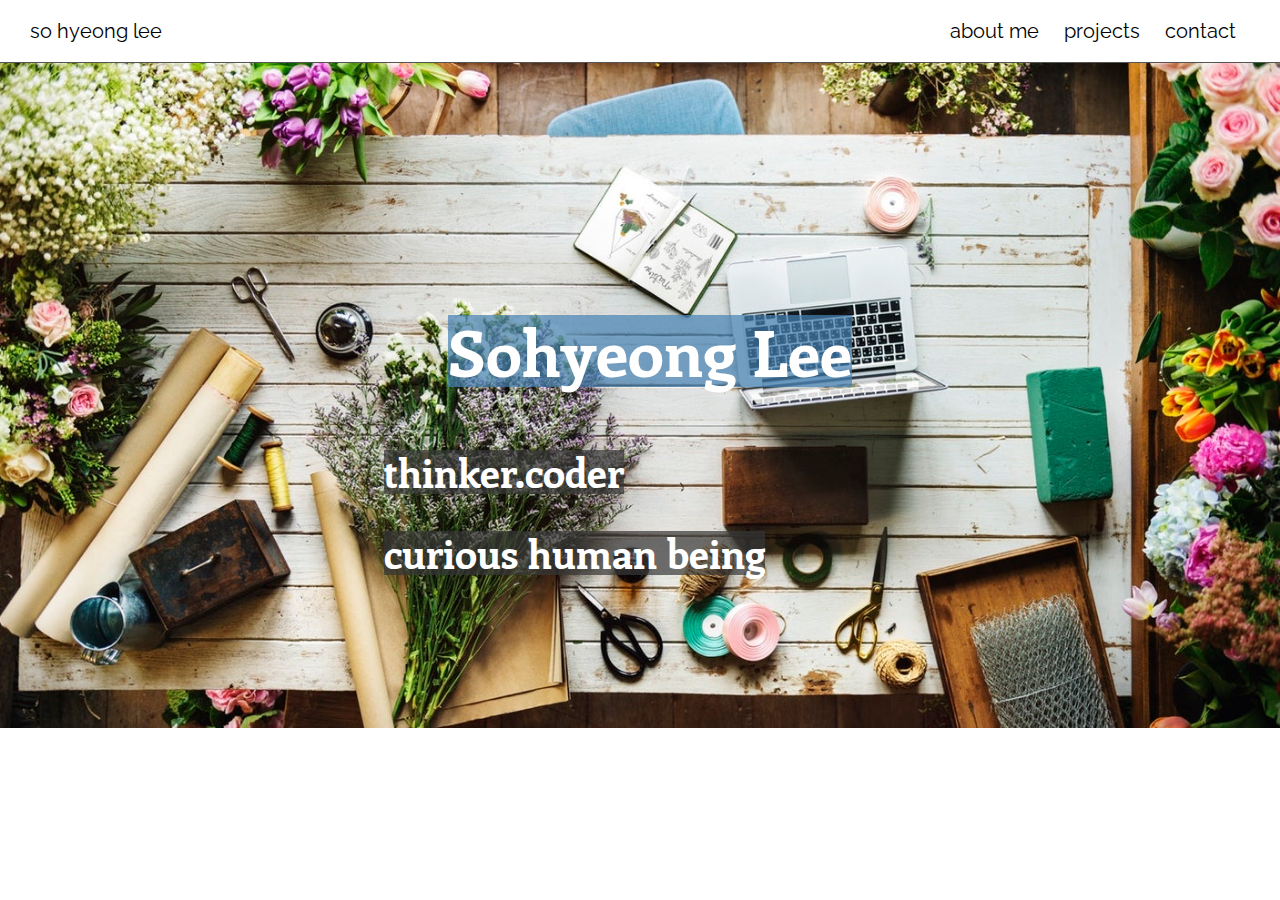
<file: index.html>
<!DOCTYPE html>
<html>
  <head>
    <meta charset="utf-8">
    <title></title>
    <link rel="stylesheet" href="style.css">
    <link href="https://fonts.googleapis.com/css?family=Enriqueta|Give+You+Glory|Pacifico|Raleway|Montserrat" rel="stylesheet">
  </head>
  <body>

    <!-- nav container -->
    <div class="nav">
      <a href="index.html" class="nav_name">so hyeong lee</a>
      <div class="nav_contents">
        <a href="aboutMe.html" id="nav_aboutme">about me</a>
        <a href="projects.html">projects</a>
        <a href="contact.html">contact</a>
      </div>
    </div>

    <!-- first container -->
    <div class="container1">
      <img src="background.jpeg" alt="" class="img_background">
      <div id= "intro_1">Sohyeong Lee</div><br>
      <div id= "intro_2">thinker.coder</div>
      <div id = "intro_3">
        curious human being
      </div>
    </div>

  </body>
</html>
</file>
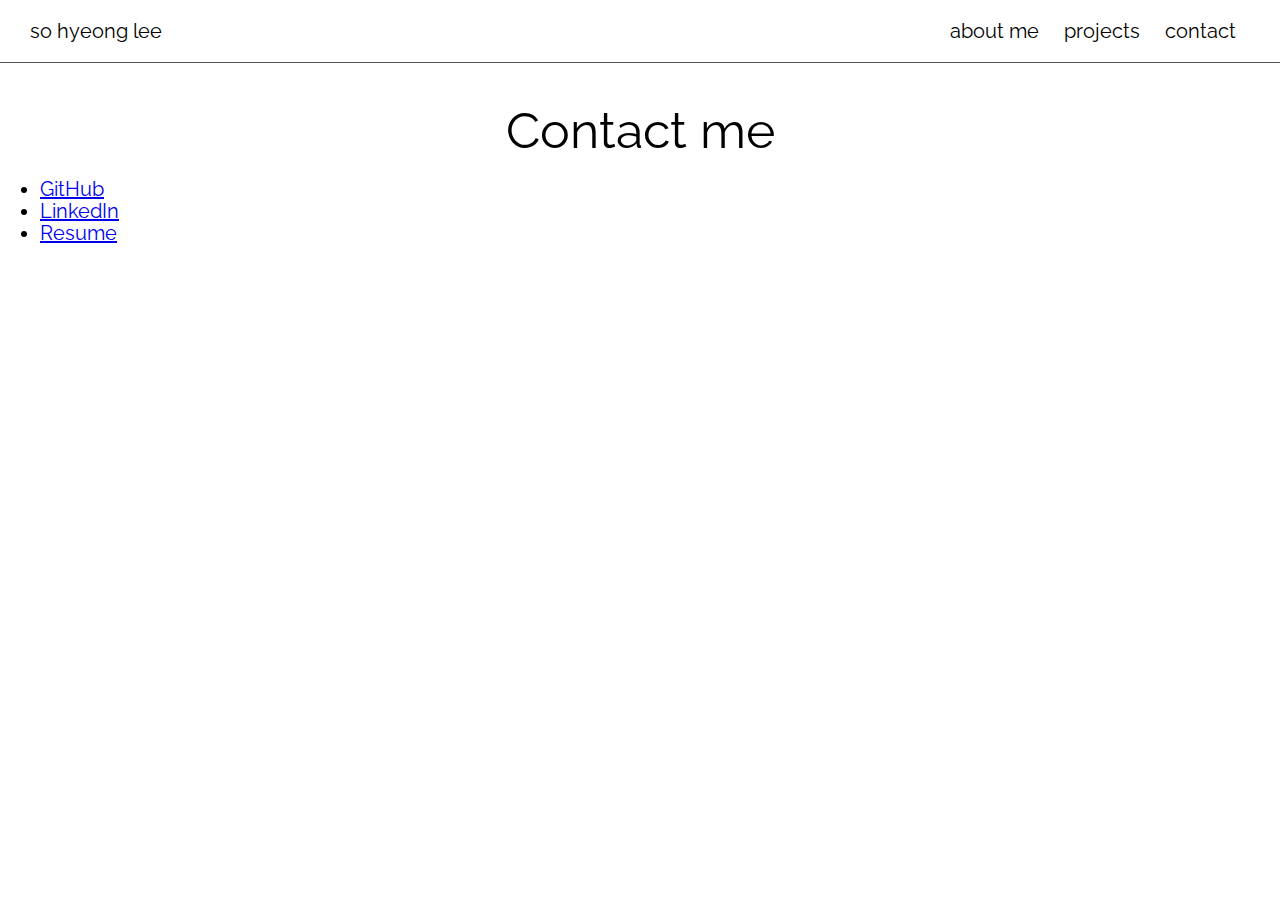
<file: contact.html>
<!DOCTYPE html>
<html>
  <head>
    <meta charset="utf-8">
    <title></title>
    <link rel="stylesheet" href="style.css">
    <link href="https://fonts.googleapis.com/css?family=Enriqueta|Give+You+Glory|Pacifico|Raleway|Montserrat" rel="stylesheet">

  </head>
  <body>

    <div class="nav">
      <a href="index.html" class="nav_name">so hyeong lee</a>
      <div class="nav_contents">
        <a href="aboutMe.html" id="nav_aboutme">about me</a>
        <a href="projects.html">projects</a>
        <a href="contact.html">contact</a>
      </div>
    </div>

    <div class="contact">
      <div class="heading">
        Contact me
      </div>
      <ul>
        <li><a href="https://github.com/sohylee96">GitHub</a></li>
        <li><a href="https://linkedin.com/sohyeonglee">LinkedIn</a></li>
        <li><a href="https://github.com/sohylee96">Resume</a></li>
      </ul>

    </div>


  </body>
</html>
</file>
<file: style.css>
body {
  font: 20px Raleway, sans-serif;
  margin: 0;
  line-height: 1.1;
}

.margin {
  margin-bottom: 0px;
}


.heading {
  text-align: center;
  margin-top: 40px;
  font-size: 50px;
  font-weight: 400;
}
.nav {
  display: grid;
  grid-template-columns: 1fr 1fr;
  padding: 20px;
  background-color:#ffffff;
  border-bottom: 1px solid #555
}
#nav_aboutme {
  margin-left: 300px;
}


.nav a {
  text-decoration: none;
  color: black;
  padding-left: 10px;
  padding-right: 10px;
}
.nav_name {
  color: #00ADB5;
}

#intro_3 {
  font-size: 40px;
  color: white;
  background-color: rgba(56,56,56,0.7);
  font-family:Enriqueta;
  position:absolute;
  top: 59%;
  left: 30%;
  font-weight: 900;
}
#intro_2 {
  font-size: 40px;
  color: white;
  background-color: rgba(56,56,56,0.7);
  font-family:Enriqueta;
  position:absolute;
  top: 50%;
  left: 30%;
  font-weight: 900;
}

#intro_1 {
  font-size: 65px;
  color: white;
  background-color: rgba(70, 130, 180,0.7);
  font-family:Enriqueta;
  position:absolute;
  top: 35%;
  left: 35%;
  font-weight: 900;
}

.img_background {
  width: 100%;
  height: auto;
}

.row {
  display: grid;
  grid-template: 150px / auto auto auto;
  grid-gap: 50px;
  padding: 50px;
}

.col {

}

.img_margin {
  width: 100%;
   height: auto;
}
</file>
